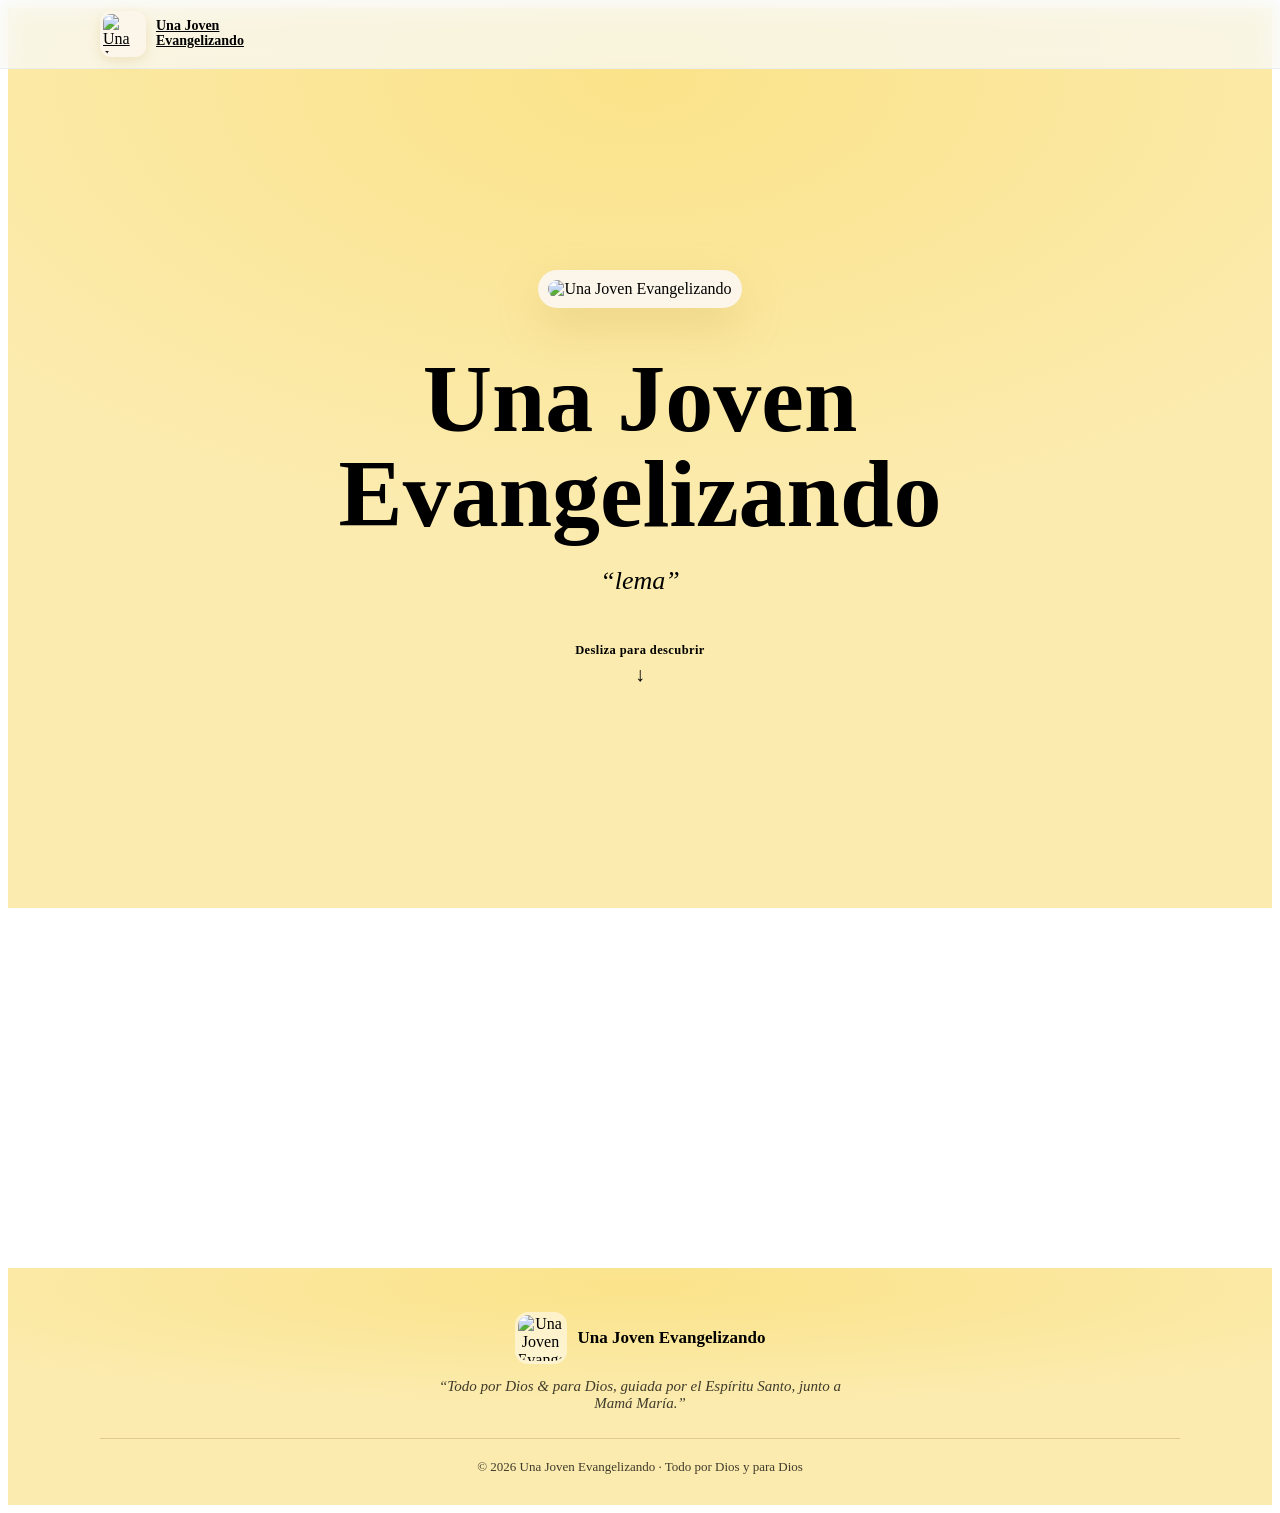
<file: src/main/resources/templates/index.html>
<!DOCTYPE html>
<html lang="es" xmlns:th="http://www.thymeleaf.org">
<head th:replace="~{fragments/head :: head('Una Joven Evangelizando')}"></head>
<body>

<header style="position:fixed;top:0;left:0;right:0;z-index:60;background:rgba(248,250,251,0.72);backdrop-filter:blur(10px);border-bottom:1px solid rgba(227,236,241,0.7);">
    <div style="max-width:1080px;margin:0 auto;padding:11px 20px;display:flex;align-items:center;justify-content:space-between;gap:12px;">
        <a href="#top" style="display:flex;align-items:center;gap:10px;color:var(--c-tinta);">
            <img th:src="@{/assets/logo-t.png}" alt="Una Joven Evangelizando" style="width:40px;height:40px;border-radius:11px;object-fit:contain;padding:3px;background:#FBF6E9;box-shadow:0 4px 12px rgba(201,162,75,0.22);"/>
            <span style="font-weight:700;font-size:14px;line-height:1.05;">Una Joven<br/><span style="color:var(--c-cielo-fuerte);">Evangelizando</span></span>
        </a>
    </div>
</header>

<section id="top" data-story style="position:relative;">
    <!-- svh (con dvh de respaldo) evita que la escena se redimensione cuando el
         navegador móvil oculta o muestra su barra de direcciones. -->
    <div data-stage style="position:sticky;top:0;height:100dvh;height:100svh;overflow:hidden;background:var(--c-crema);">

        <!-- Escena 0 — Hero -->
        <div data-scene="0" style="position:absolute;inset:0;display:flex;align-items:center;justify-content:center;padding:80px 22px 40px;opacity:1;transform:translateY(0);transition:opacity .7s ease,transform .7s ease;background:radial-gradient(120% 90% at 50% 8%,#FBE38A 0%,#FBEBAE 55%);">
            <div style="position:absolute;top:-120px;left:50%;transform:translateX(-50%);width:640px;height:440px;max-width:130vw;background:radial-gradient(50% 60% at 50% 40%,var(--c-cielo-claro) 0%,rgba(228,241,248,0) 70%);animation:haloPulse 7s ease-in-out infinite;pointer-events:none;"></div>
            <div style="position:relative;max-width:760px;text-align:center;">
                <img th:src="@{/assets/logo-t.png}" alt="Una Joven Evangelizando" style="width:clamp(104px,26vw,140px);height:clamp(104px,26vw,140px);border-radius:28px;object-fit:contain;padding:10px;background:#FBF6E9;box-shadow:0 18px 44px rgba(201,162,75,0.28);margin-bottom:22px;"/>
                <div th:replace="~{fragments/social :: socialIcons}"></div>
                <h1 style="font-family:'Dancing Script',cursive;font-size:clamp(52px,13vw,96px);line-height:.98;letter-spacing:0;font-weight:700;color:var(--c-marron);margin:22px 0 0;">Una Joven<br/>Evangelizando</h1>
                <p style="font-family:'Newsreader',serif;font-style:italic;font-size:clamp(18px,4.8vw,26px);line-height:1.38;color:var(--c-dorado);margin:22px auto 0;max-width:600px;"
                   th:text="'“' + ${heroLema} + '”'">“lema”</p>
                <div style="display:flex;flex-direction:column;align-items:center;gap:5px;color:var(--c-tinta-suave);margin-top:clamp(24px,5vh,44px);">
                    <span style="font-weight:600;font-size:12.5px;letter-spacing:.4px;">Desliza para descubrir</span>
                    <span style="font-size:20px;animation:hintBounce 1.6s ease-in-out infinite;">↓</span>
                </div>
            </div>
        </div>

        <!-- Escena 1 — Videos destacados -->
        <div data-scene="1" style="position:absolute;inset:0;display:flex;align-items:center;justify-content:center;padding:78px 20px 40px;opacity:0;transform:translateY(40px);transition:opacity .7s ease,transform .7s ease;background:radial-gradient(120% 90% at 50% 8%,#FBE38A 0%,#FBEBAE 55%);">
            <div style="width:100%;max-width:1080px;text-align:center;">
                <span style="color:var(--c-dorado);font-weight:700;font-size:12.5px;letter-spacing:.6px;text-transform:uppercase;">Videos destacados</span>
                <div class="uje-grid" style="margin-top:20px;">
                    <div th:each="card : ${gridVideos}" style="text-align:left;">
                        <div class="uje-thumb" th:attr="data-src=${card.embedUrl},data-watch=${card.watchUrl}"
                             th:style="'position:relative;width:100%;aspect-ratio:16/9;border-radius:16px;overflow:hidden;box-shadow:0 16px 40px rgba(107,68,35,0.18);cursor:pointer;background-image:url(' + ${card.thumbnailUrl} + ');'">
                            <span class="uje-play" style="position:absolute;top:50%;left:50%;transform:translate(-50%,-50%);z-index:2;border-radius:50%;background:rgba(255,255,255,0.94);display:flex;align-items:center;justify-content:center;box-shadow:0 10px 24px rgba(0,0,0,0.25);">
                                <span style="width:0;height:0;border-top:10px solid transparent;border-bottom:10px solid transparent;border-left:16px solid var(--c-marron);margin-left:4px;"></span>
                            </span>
                        </div>
                        <h3 class="uje-card-title" th:text="${card.titulo}">Título</h3>
                        <span class="uje-card-meta" th:text="${card.meta}">meta</span>
                    </div>
                    <div th:if="${#lists.isEmpty(gridVideos)}" class="uje-empty">
                        Pronto encontrarás aquí los videos más recientes.
                    </div>
                </div>
            </div>
        </div>

        <!-- Escena 2 — Acerca de mí -->
        <div data-scene="2" style="position:absolute;inset:0;display:flex;align-items:center;justify-content:center;padding:80px 24px;opacity:0;transform:translateY(40px);transition:opacity .7s ease,transform .7s ease;background:radial-gradient(120% 90% at 50% 8%,#FBE38A 0%,#FBEBAE 55%);">
            <div style="max-width:680px;text-align:center;">
                <span style="color:var(--c-dorado);font-weight:700;font-size:13px;letter-spacing:.6px;text-transform:uppercase;">Acerca de mí</span>
                <p style="font-size:clamp(20px,5vw,30px);line-height:1.5;font-weight:500;letter-spacing:-.3px;color:var(--c-marron);margin:18px auto 0;text-wrap:pretty;" th:text="${heroPresentacion}">presentación</p>
            </div>
        </div>

        <!-- Escena 3 — Lo que comparto contigo -->
        <div data-scene="3" style="position:absolute;inset:0;display:flex;align-items:center;justify-content:center;padding:80px 24px;opacity:0;transform:translateY(40px);transition:opacity .7s ease,transform .7s ease;background:radial-gradient(120% 90% at 50% 8%,#FBE38A 0%,#FBEBAE 55%);">
            <div style="max-width:760px;text-align:center;">
                <span style="color:var(--c-dorado);font-weight:700;font-size:13px;letter-spacing:.6px;text-transform:uppercase;">Lo que comparto contigo</span>
                <h2 style="font-size:clamp(26px,6vw,40px);font-weight:800;letter-spacing:-.8px;line-height:1.08;margin:12px 0 26px;color:var(--c-marron);">Contenido para tu día a día</h2>
                <div style="display:flex;flex-wrap:wrap;gap:12px;justify-content:center;">
                    <span th:each="f : ${formatos}" th:text="${f}"
                          style="background:rgba(255,255,255,0.6);border:1px solid rgba(107,68,35,0.2);color:var(--c-marron);font-weight:600;font-size:clamp(14px,3.6vw,17px);padding:11px 20px;border-radius:999px;box-shadow:0 6px 16px rgba(107,68,35,0.08);">Formato</span>
                </div>
            </div>
        </div>

        <!-- Escena 4 — Aprendamos a rezar juntos -->
        <div data-scene="4" style="position:absolute;inset:0;display:flex;align-items:center;justify-content:center;padding:80px 24px;opacity:0;transform:translateY(40px);transition:opacity .7s ease,transform .7s ease;background:radial-gradient(120% 90% at 50% 8%,#FBE38A 0%,#FBEBAE 55%);">
            <div style="width:100%;max-width:860px;text-align:center;">
                <h2 style="font-size:clamp(28px,7vw,48px);font-weight:800;letter-spacing:-1px;line-height:1.05;color:var(--c-marron);">Aprendamos a<br/>rezar juntos</h2>
                <div class="uje-grid" style="margin-top:28px;">
                    <div th:each="card : ${prayVideos}" style="text-align:left;">
                        <div class="uje-thumb" th:attr="data-src=${card.embedUrl},data-watch=${card.watchUrl}"
                             th:style="'position:relative;width:100%;aspect-ratio:16/9;border-radius:16px;overflow:hidden;box-shadow:0 16px 40px rgba(107,68,35,0.18);cursor:pointer;background-image:url(' + ${card.thumbnailUrl} + ');'">
                            <span class="uje-play" style="position:absolute;top:50%;left:50%;transform:translate(-50%,-50%);z-index:2;border-radius:50%;background:rgba(255,255,255,0.94);display:flex;align-items:center;justify-content:center;box-shadow:0 10px 24px rgba(0,0,0,0.25);">
                                <span style="width:0;height:0;border-top:10px solid transparent;border-bottom:10px solid transparent;border-left:16px solid var(--c-marron);margin-left:4px;"></span>
                            </span>
                        </div>
                        <h3 class="uje-card-title" th:text="${card.titulo}">Título</h3>
                        <span class="uje-card-meta" th:text="${card.meta}">meta</span>
                    </div>
                    <div th:if="${#lists.isEmpty(prayVideos)}" class="uje-empty">
                        Pronto encontrarás aquí videos para aprender a rezar.
                    </div>
                </div>
            </div>
        </div>

        <!-- Navegación de puntos -->
        <div class="uje-dots">
            <button th:each="d : ${dots}" th:attr="data-dot=${d}" aria-label="Ir a la escena"
                    style="width:10px;height:10px;padding:0;border:none;border-radius:50%;background:rgba(91,107,120,0.32);cursor:pointer;transition:all .3s ease;"></button>
        </div>
    </div>

    <!-- Espaciadores de scroll (uno por escena) -->
    <!-- Cada paso mide 140% de la pantalla: hay que desplazar más para cambiar de
         escena, lo que evita saltarse escenas con el impulso del scroll en celular. -->
    <div data-steps style="position:relative;margin-top:-100dvh;margin-top:-100svh;z-index:2;pointer-events:none;">
        <div th:each="d : ${dots}" th:attr="data-step=${d}" style="height:140dvh;height:140svh;"></div>
    </div>
</section>

<footer style="background:radial-gradient(120% 90% at 50% 8%,#FBE38A 0%,#FBEBAE 55%);color:var(--c-marron);padding:44px 20px 30px;">
    <div style="max-width:1080px;margin:0 auto;text-align:center;">
        <div style="display:flex;align-items:center;justify-content:center;gap:11px;">
            <img th:src="@{/assets/logo-t.png}" alt="Una Joven Evangelizando" style="width:46px;height:46px;border-radius:13px;object-fit:contain;padding:3px;background:rgba(255,255,255,0.5);"/>
            <span style="font-weight:700;font-size:17px;color:var(--c-marron);">Una Joven Evangelizando</span>
        </div>
        <p style="font-family:'Newsreader',serif;font-style:italic;color:var(--c-marron);opacity:.75;font-size:15px;margin:14px auto 24px;max-width:440px;">“Todo por Dios &amp; para Dios, guiada por el Espíritu Santo, junto a Mamá María.”</p>
        <div th:replace="~{fragments/social :: socialIcons}"></div>
        <div style="margin-top:26px;padding-top:20px;border-top:1px solid rgba(107,68,35,0.2);display:flex;flex-wrap:wrap;gap:10px;align-items:center;justify-content:center;color:var(--c-marron);font-size:13px;">
            <span style="opacity:.75;">© 2026 Una Joven Evangelizando · Todo por Dios y para Dios</span>
        </div>
    </div>
</footer>

<script th:src="@{/js/site.js}"></script>
</body>
</html>
</file>
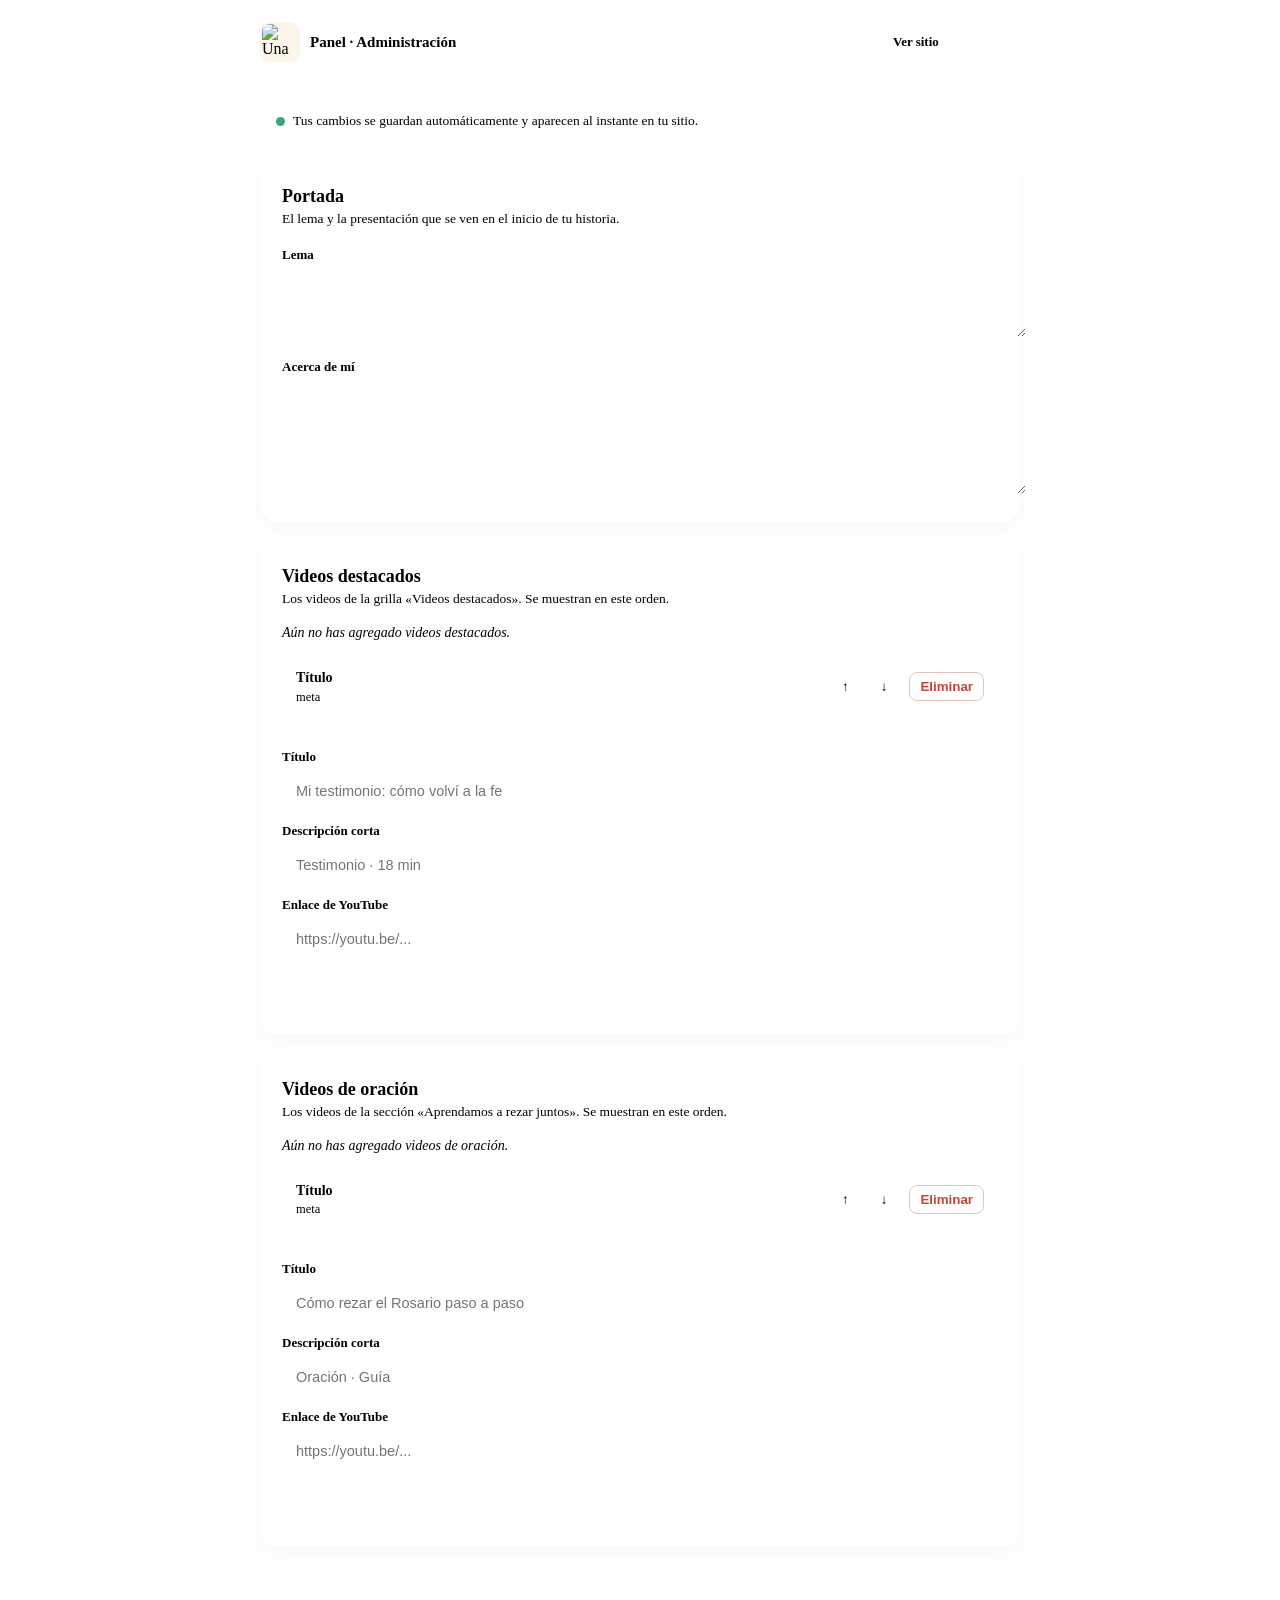
<file: src/main/resources/templates/admin/dashboard.html>
<!DOCTYPE html>
<html lang="es" xmlns:th="http://www.thymeleaf.org">
<head>
    <meta charset="UTF-8"/>
    <meta name="viewport" content="width=device-width, initial-scale=1"/>
    <title>Panel · Administración — Una Joven Evangelizando</title>
    <!-- Token CSRF para el autoguardado por fetch (T-19). -->
    <meta name="_csrf" th:content="${_csrf.token}"/>
    <meta name="_csrf_header" th:content="${_csrf.headerName}"/>
    <link rel="preconnect" href="https://fonts.googleapis.com"/>
    <link rel="preconnect" href="https://fonts.gstatic.com" crossorigin/>
    <link rel="stylesheet"
          href="https://fonts.googleapis.com/css2?family=Plus+Jakarta+Sans:wght@400;500;600;700;800&family=Newsreader:ital,opsz,wght@0,6..72,400;0,6..72,500;0,6..72,600;1,6..72,400;1,6..72,500&family=Dancing+Script:wght@600;700&display=swap"/>
    <link rel="stylesheet" th:href="@{/css/site.css}"/>
</head>
<body style="min-height:100vh;background:linear-gradient(180deg,var(--c-cielo-claro),var(--c-crema));">

<header style="background:#fff;border-bottom:1px solid var(--c-borde);">
    <div style="max-width:760px;margin:0 auto;padding:14px 20px;display:flex;align-items:center;justify-content:space-between;gap:12px;">
        <div style="display:flex;align-items:center;gap:10px;">
            <img th:src="@{/assets/logo-t.png}" alt="Una Joven Evangelizando" style="width:36px;height:36px;border-radius:10px;object-fit:contain;padding:2px;background:#FBF6E9;"/>
            <span style="font-weight:800;font-size:15px;">Panel · <span style="color:var(--c-cielo-fuerte);">Administración</span></span>
        </div>
        <div style="display:flex;gap:8px;align-items:center;">
            <a th:href="@{/}" style="background:#fff;border:1px solid var(--c-borde);color:var(--c-cielo-fuerte);font-weight:700;font-size:13px;padding:9px 15px;border-radius:999px;">Ver sitio</a>
            <form th:action="@{/admin/logout}" method="post" style="margin:0;">
                <button type="submit" style="background:var(--c-tinta);border:none;color:#fff;font-weight:700;font-size:13px;padding:9px 15px;border-radius:999px;cursor:pointer;">Salir</button>
            </form>
        </div>
    </div>
</header>

<div style="max-width:760px;margin:0 auto;padding:26px 20px 60px;">
    <!-- Banner de autoguardado + indicador de estado (lo actualiza admin.js en T-19). -->
    <div style="background:#fff;border:1px solid var(--c-borde);border-radius:12px;padding:11px 16px;color:var(--c-tinta-suave);font-size:13.5px;display:flex;align-items:center;gap:8px;margin-bottom:22px;">
        <span style="width:9px;height:9px;border-radius:50%;background:#3BA776;display:inline-block;"></span>
        <span>Tus cambios se guardan automáticamente y aparecen al instante en tu sitio.</span>
        <span data-save-status style="margin-left:auto;font-weight:700;color:#3BA776;"></span>
    </div>

    <!-- Portada -->
    <section style="background:#fff;border:1px solid var(--c-borde);border-radius:18px;padding:24px 22px;margin-bottom:20px;box-shadow:0 6px 20px rgba(38,51,63,0.04);">
        <h2 style="font-size:18px;font-weight:800;margin:0 0 4px;">Portada</h2>
        <p style="color:var(--c-tinta-suave);font-size:13.5px;margin:0 0 20px;">El lema y la presentación que se ven en el inicio de tu historia.</p>
        <label for="heroLema" style="display:block;font-weight:700;font-size:13px;margin:0 0 6px;">Lema</label>
        <textarea id="heroLema" data-field="heroLema" rows="2" th:text="${content.heroLema}"
                  style="width:100%;padding:12px 14px;border:1px solid var(--c-borde);border-radius:12px;font-size:14.5px;line-height:1.5;resize:vertical;background:var(--c-crema);color:var(--c-tinta);margin-bottom:18px;"></textarea>
        <label for="heroPresentacion" style="display:block;font-weight:700;font-size:13px;margin:0 0 6px;">Acerca de mí</label>
        <textarea id="heroPresentacion" data-field="heroPresentacion" rows="4" th:text="${content.heroPresentacion}"
                  style="width:100%;padding:12px 14px;border:1px solid var(--c-borde);border-radius:12px;font-size:14.5px;line-height:1.55;resize:vertical;background:var(--c-crema);color:var(--c-tinta);"></textarea>
    </section>

    <!-- Videos destacados (escena 1) — CRUD curado por la admin. -->
    <section style="background:#fff;border:1px solid var(--c-borde);border-radius:18px;padding:24px 22px;margin-bottom:20px;box-shadow:0 6px 20px rgba(38,51,63,0.04);">
        <h2 style="font-size:18px;font-weight:800;margin:0 0 4px;">Videos destacados</h2>
        <p style="color:var(--c-tinta-suave);font-size:13.5px;margin:0 0 18px;">Los videos de la grilla «Videos destacados». Se muestran en este orden.</p>

        <div th:if="${#lists.isEmpty(featuredVideos)}" style="color:var(--c-tinta-suave);font-size:14px;font-style:italic;margin-bottom:16px;">
            Aún no has agregado videos destacados.
        </div>
        <div th:each="video : ${featuredVideos}"
             style="display:flex;align-items:center;gap:12px;padding:12px 14px;border:1px solid var(--c-borde);border-radius:12px;margin-bottom:10px;background:var(--c-crema);">
            <div style="flex:1;min-width:0;">
                <div style="font-weight:700;font-size:14px;line-height:1.3;" th:text="${video.title}">Título</div>
                <div style="color:var(--c-tinta-suave);font-size:12.5px;margin-top:2px;" th:text="${video.meta}">meta</div>
            </div>
            <form th:action="@{/admin/featured/move}" method="post" style="margin:0;">
                <input type="hidden" name="id" th:value="${video.id}"/>
                <input type="hidden" name="direction" value="up"/>
                <button type="submit" title="Subir" style="border:1px solid var(--c-borde);background:#fff;border-radius:8px;padding:6px 10px;cursor:pointer;">↑</button>
            </form>
            <form th:action="@{/admin/featured/move}" method="post" style="margin:0;">
                <input type="hidden" name="id" th:value="${video.id}"/>
                <input type="hidden" name="direction" value="down"/>
                <button type="submit" title="Bajar" style="border:1px solid var(--c-borde);background:#fff;border-radius:8px;padding:6px 10px;cursor:pointer;">↓</button>
            </form>
            <form th:action="@{/admin/featured/delete}" method="post" style="margin:0;">
                <input type="hidden" name="id" th:value="${video.id}"/>
                <button type="submit" title="Eliminar" style="border:1px solid #E7C4C0;background:#fff;color:#C0453B;border-radius:8px;padding:6px 10px;cursor:pointer;font-weight:700;">Eliminar</button>
            </form>
        </div>

        <form th:action="@{/admin/featured/add}" method="post" style="margin-top:16px;border-top:1px solid var(--c-borde);padding-top:16px;">
            <label for="featuredTitle" style="display:block;font-weight:700;font-size:13px;margin:0 0 6px;">Título</label>
            <input id="featuredTitle" name="title" type="text" required placeholder="Mi testimonio: cómo volví a la fe"
                   style="width:100%;padding:12px 14px;border:1px solid var(--c-borde);border-radius:12px;font-size:14.5px;background:var(--c-crema);color:var(--c-tinta);margin-bottom:12px;"/>
            <label for="featuredMeta" style="display:block;font-weight:700;font-size:13px;margin:0 0 6px;">Descripción corta</label>
            <input id="featuredMeta" name="meta" type="text" placeholder="Testimonio · 18 min"
                   style="width:100%;padding:12px 14px;border:1px solid var(--c-borde);border-radius:12px;font-size:14.5px;background:var(--c-crema);color:var(--c-tinta);margin-bottom:12px;"/>
            <label for="featuredUrl" style="display:block;font-weight:700;font-size:13px;margin:0 0 6px;">Enlace de YouTube</label>
            <input id="featuredUrl" name="url" type="text" required placeholder="https://youtu.be/..."
                   style="width:100%;padding:12px 14px;border:1px solid var(--c-borde);border-radius:12px;font-size:14.5px;background:var(--c-crema);color:var(--c-tinta);margin-bottom:14px;"/>
            <button type="submit" style="background:var(--c-cielo-fuerte);color:#fff;font-weight:700;font-size:14px;padding:11px 18px;border:none;border-radius:10px;cursor:pointer;">Agregar video</button>
        </form>
    </section>

    <!-- Videos de oración (escena 4) — CRUD curado por la admin (decisión G). -->
    <section style="background:#fff;border:1px solid var(--c-borde);border-radius:18px;padding:24px 22px;margin-top:20px;box-shadow:0 6px 20px rgba(38,51,63,0.04);">
        <h2 style="font-size:18px;font-weight:800;margin:0 0 4px;">Videos de oración</h2>
        <p style="color:var(--c-tinta-suave);font-size:13.5px;margin:0 0 18px;">Los videos de la sección «Aprendamos a rezar juntos». Se muestran en este orden.</p>

        <!-- Lista actual con reordenar / eliminar. -->
        <div th:if="${#lists.isEmpty(prayerVideos)}" style="color:var(--c-tinta-suave);font-size:14px;font-style:italic;margin-bottom:16px;">
            Aún no has agregado videos de oración.
        </div>
        <div th:each="video : ${prayerVideos}"
             style="display:flex;align-items:center;gap:12px;padding:12px 14px;border:1px solid var(--c-borde);border-radius:12px;margin-bottom:10px;background:var(--c-crema);">
            <div style="flex:1;min-width:0;">
                <div style="font-weight:700;font-size:14px;line-height:1.3;" th:text="${video.title}">Título</div>
                <div style="color:var(--c-tinta-suave);font-size:12.5px;margin-top:2px;" th:text="${video.meta}">meta</div>
            </div>
            <form th:action="@{/admin/prayer/move}" method="post" style="margin:0;">
                <input type="hidden" name="id" th:value="${video.id}"/>
                <input type="hidden" name="direction" value="up"/>
                <button type="submit" title="Subir" style="border:1px solid var(--c-borde);background:#fff;border-radius:8px;padding:6px 10px;cursor:pointer;">↑</button>
            </form>
            <form th:action="@{/admin/prayer/move}" method="post" style="margin:0;">
                <input type="hidden" name="id" th:value="${video.id}"/>
                <input type="hidden" name="direction" value="down"/>
                <button type="submit" title="Bajar" style="border:1px solid var(--c-borde);background:#fff;border-radius:8px;padding:6px 10px;cursor:pointer;">↓</button>
            </form>
            <form th:action="@{/admin/prayer/delete}" method="post" style="margin:0;">
                <input type="hidden" name="id" th:value="${video.id}"/>
                <button type="submit" title="Eliminar" style="border:1px solid #E7C4C0;background:#fff;color:#C0453B;border-radius:8px;padding:6px 10px;cursor:pointer;font-weight:700;">Eliminar</button>
            </form>
        </div>

        <!-- Alta de un nuevo video de oración. -->
        <form th:action="@{/admin/prayer/add}" method="post" style="margin-top:16px;border-top:1px solid var(--c-borde);padding-top:16px;">
            <label for="prayerTitle" style="display:block;font-weight:700;font-size:13px;margin:0 0 6px;">Título</label>
            <input id="prayerTitle" name="title" type="text" required placeholder="Cómo rezar el Rosario paso a paso"
                   style="width:100%;padding:12px 14px;border:1px solid var(--c-borde);border-radius:12px;font-size:14.5px;background:var(--c-crema);color:var(--c-tinta);margin-bottom:12px;"/>
            <label for="prayerMeta" style="display:block;font-weight:700;font-size:13px;margin:0 0 6px;">Descripción corta</label>
            <input id="prayerMeta" name="meta" type="text" placeholder="Oración · Guía"
                   style="width:100%;padding:12px 14px;border:1px solid var(--c-borde);border-radius:12px;font-size:14.5px;background:var(--c-crema);color:var(--c-tinta);margin-bottom:12px;"/>
            <label for="prayerUrl" style="display:block;font-weight:700;font-size:13px;margin:0 0 6px;">Enlace de YouTube</label>
            <input id="prayerUrl" name="url" type="text" required placeholder="https://youtu.be/..."
                   style="width:100%;padding:12px 14px;border:1px solid var(--c-borde);border-radius:12px;font-size:14.5px;background:var(--c-crema);color:var(--c-tinta);margin-bottom:14px;"/>
            <button type="submit" style="background:var(--c-cielo-fuerte);color:#fff;font-weight:700;font-size:14px;padding:11px 18px;border:none;border-radius:10px;cursor:pointer;">Agregar video</button>
        </form>
    </section>
</div>

<script th:src="@{/js/admin.js}"></script>
</body>
</html>
</file>
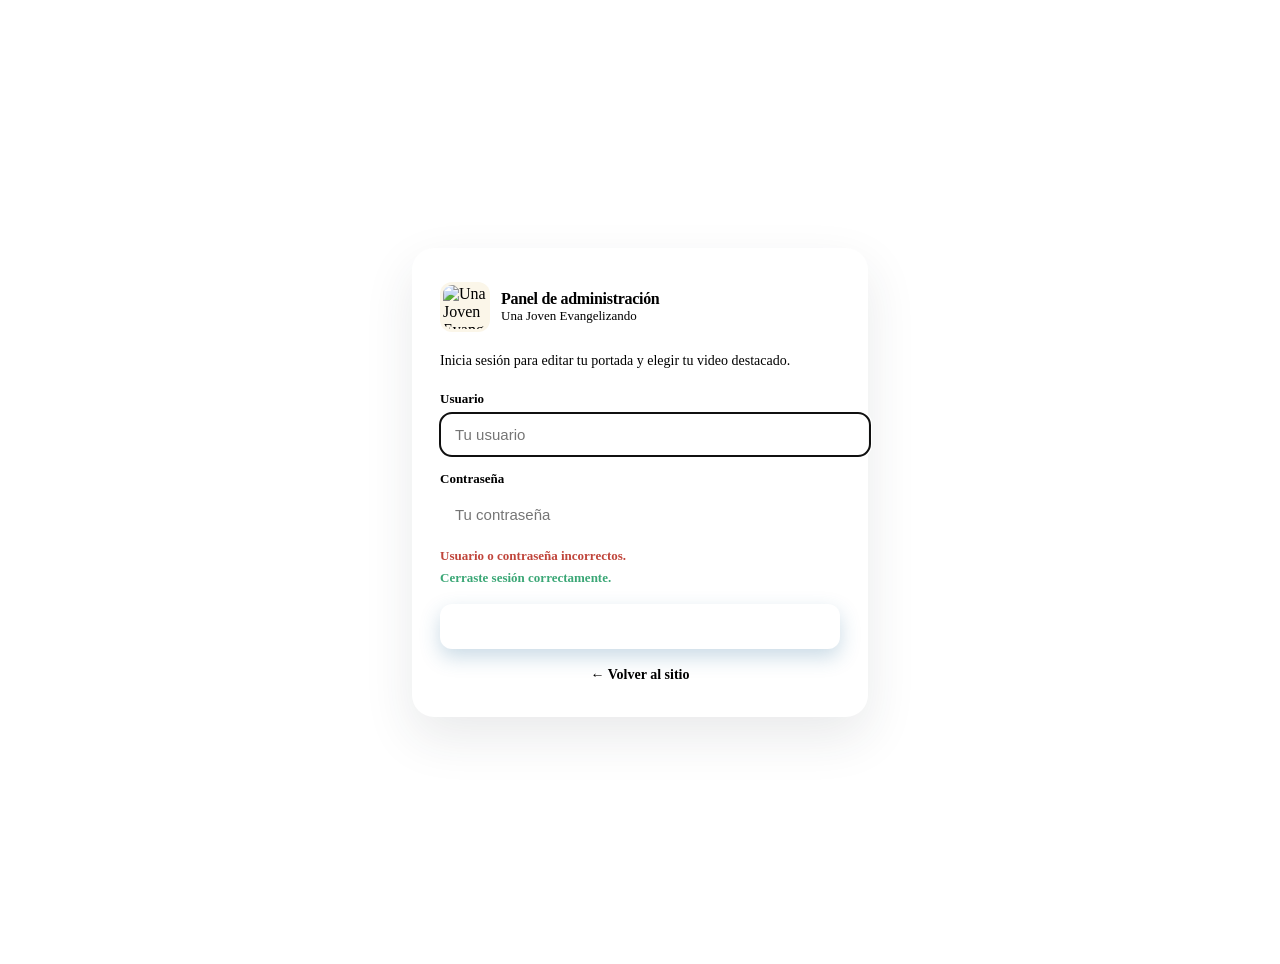
<file: src/main/resources/templates/admin/login.html>
<!DOCTYPE html>
<html lang="es" xmlns:th="http://www.thymeleaf.org">
<head th:replace="~{fragments/head :: head('Panel de administración — Una Joven Evangelizando')}"></head>
<body style="min-height:100vh;background:linear-gradient(180deg,var(--c-cielo-claro),var(--c-crema));">
<!-- Login del panel. Sin caja de pista de credenciales (decisión E): las
     credenciales reales viven en variables de entorno, no en una página servida. -->
<div style="min-height:100vh;display:flex;align-items:center;justify-content:center;padding:24px;">
    <form th:action="@{/admin/login}" method="post"
          style="width:100%;max-width:400px;background:#fff;border:1px solid var(--c-borde);border-radius:22px;padding:34px 28px;box-shadow:0 20px 50px rgba(38,51,63,0.1);">
        <div style="display:flex;align-items:center;gap:11px;margin-bottom:18px;">
            <img th:src="@{/assets/logo-t.png}" alt="Una Joven Evangelizando" style="width:44px;height:44px;border-radius:12px;object-fit:contain;padding:3px;background:#FBF6E9;"/>
            <div>
                <div style="font-weight:800;font-size:16px;letter-spacing:-.3px;">Panel de administración</div>
                <div style="color:var(--c-tinta-suave);font-size:13px;">Una Joven Evangelizando</div>
            </div>
        </div>
        <p style="color:var(--c-tinta-suave);font-size:14px;line-height:1.5;margin:0 0 20px;">Inicia sesión para editar tu portada y elegir tu video destacado.</p>

        <label for="username" style="display:block;font-weight:700;font-size:13px;margin:0 0 6px;">Usuario</label>
        <input id="username" name="username" type="text" placeholder="Tu usuario" autocomplete="username" required autofocus
               style="width:100%;padding:13px 15px;border:1px solid var(--c-borde);border-radius:12px;font-size:15px;margin-bottom:15px;background:var(--c-crema);color:var(--c-tinta);"/>

        <label for="password" style="display:block;font-weight:700;font-size:13px;margin:0 0 6px;">Contraseña</label>
        <input id="password" name="password" type="password" placeholder="Tu contraseña" autocomplete="current-password" required
               style="width:100%;padding:13px 15px;border:1px solid var(--c-borde);border-radius:12px;font-size:15px;margin-bottom:6px;background:var(--c-crema);color:var(--c-tinta);"/>

        <p th:if="${param.error}" style="color:#C0453B;font-size:13px;font-weight:600;margin:6px 0 0;">
            Usuario o contraseña incorrectos.
        </p>
        <p th:if="${param.logout}" style="color:#3BA776;font-size:13px;font-weight:600;margin:6px 0 0;">
            Cerraste sesión correctamente.
        </p>

        <button type="submit"
                style="width:100%;margin-top:18px;background:var(--c-cielo-fuerte);color:#fff;font-weight:700;font-size:15px;padding:14px;border:none;border-radius:12px;cursor:pointer;box-shadow:0 8px 20px rgba(44,110,155,0.25);">
            Entrar
        </button>

        <div style="text-align:center;margin-top:16px;">
            <a th:href="@{/}" style="color:var(--c-tinta-suave);font-weight:600;font-size:14px;">&larr; Volver al sitio</a>
        </div>
    </form>
</div>
</body>
</html>
</file>
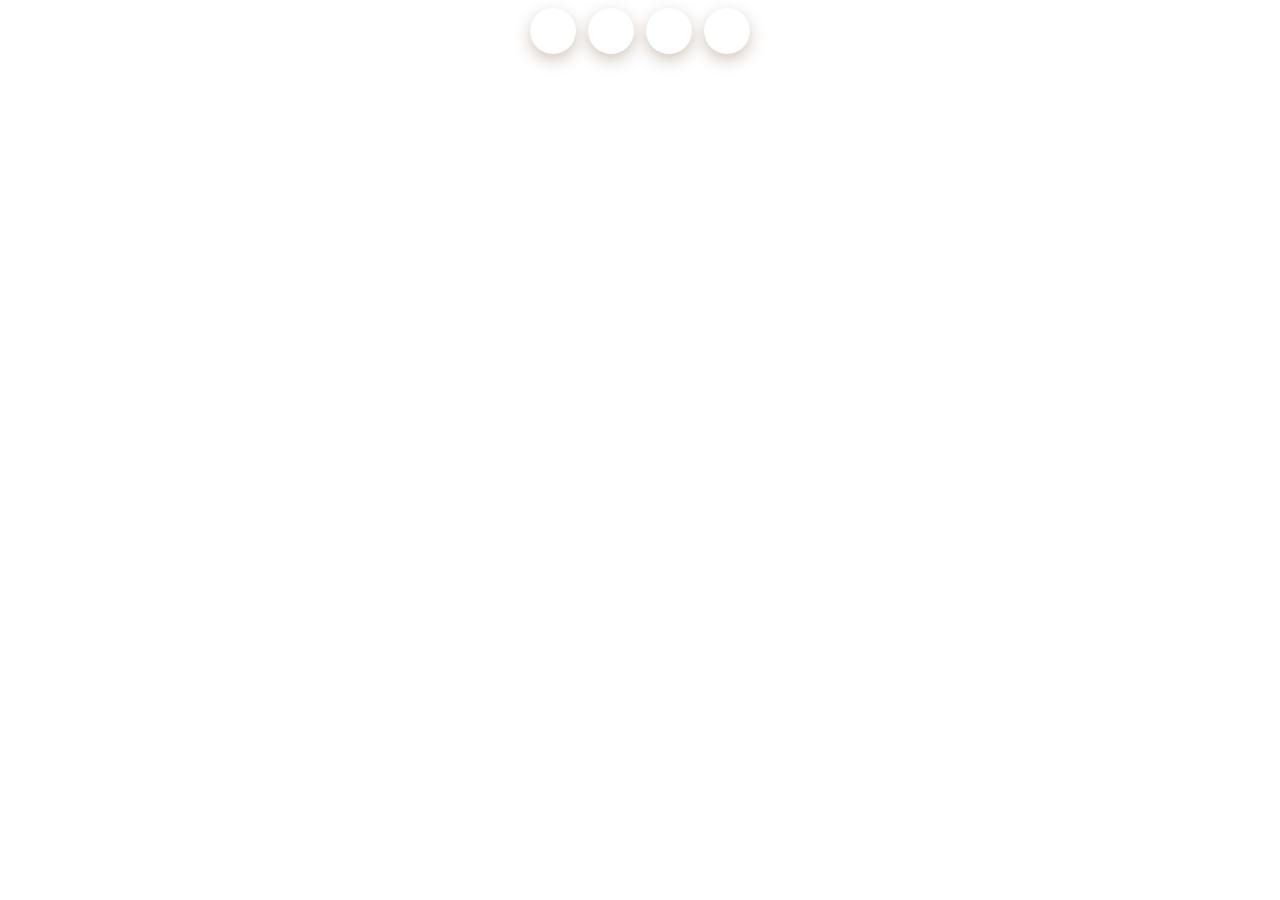
<file: src/main/resources/templates/fragments/social.html>
<!DOCTYPE html>
<html lang="es" xmlns:th="http://www.thymeleaf.org">
<body>
<!-- Fila reutilizable de 4 iconos sociales (hero y footer). Los SVG son verbatim
     del diseño; las URLs vienen de configuración (${social.*}). Decisión H:
     incluye Facebook. -->
<div th:fragment="socialIcons" style="display:flex;gap:12px;justify-content:center;">
    <a th:href="${social.youtube}" aria-label="YouTube" target="_blank" rel="noopener"
       style="display:flex;align-items:center;justify-content:center;width:46px;height:46px;border-radius:999px;background:var(--c-marron);box-shadow:0 6px 16px rgba(107,68,35,0.3);">
        <svg width="24" height="24" viewBox="0 0 24 24" fill="#fff"><path d="M23.5 6.2a3 3 0 0 0-2.1-2.1C19.5 3.6 12 3.6 12 3.6s-7.5 0-9.4.5A3 3 0 0 0 .5 6.2 31.4 31.4 0 0 0 0 12a31.4 31.4 0 0 0 .5 5.8 3 3 0 0 0 2.1 2.1c1.9.5 9.4.5 9.4.5s7.5 0 9.4-.5a3 3 0 0 0 2.1-2.1A31.4 31.4 0 0 0 24 12a31.4 31.4 0 0 0-.5-5.8zM9.6 15.6V8.4l6.2 3.6z"/></svg>
    </a>
    <a th:href="${social.instagram}" aria-label="Instagram" target="_blank" rel="noopener"
       style="display:flex;align-items:center;justify-content:center;width:46px;height:46px;border-radius:999px;background:var(--c-marron);box-shadow:0 6px 16px rgba(107,68,35,0.3);">
        <svg width="22" height="22" viewBox="0 0 24 24" fill="none" stroke="#fff" stroke-width="2"><rect x="2" y="2" width="20" height="20" rx="5.5"/><circle cx="12" cy="12" r="4.5"/><circle cx="17.6" cy="6.4" r="1.3" fill="#fff" stroke="none"/></svg>
    </a>
    <a th:href="${social.tiktok}" aria-label="TikTok" target="_blank" rel="noopener"
       style="display:flex;align-items:center;justify-content:center;width:46px;height:46px;border-radius:999px;background:var(--c-marron);box-shadow:0 6px 16px rgba(107,68,35,0.3);">
        <svg width="22" height="22" viewBox="0 0 24 24" fill="#fff"><path d="M16.5 2h-3v13.2a2.4 2.4 0 1 1-2-2.36V9.7a5.6 5.6 0 1 0 5 5.56V8.9a6.6 6.6 0 0 0 3.9 1.27V7.1a3.7 3.7 0 0 1-3.9-3.5V2z"/></svg>
    </a>
    <a th:href="${social.facebook}" aria-label="Facebook" target="_blank" rel="noopener"
       style="display:flex;align-items:center;justify-content:center;width:46px;height:46px;border-radius:999px;background:var(--c-marron);box-shadow:0 6px 16px rgba(107,68,35,0.3);">
        <svg width="22" height="22" viewBox="0 0 24 24" fill="#fff"><path d="M14 8.5V6.8c0-.8.2-1.3 1.4-1.3H17V2.6c-.3 0-1.2-.1-2.3-.1-2.3 0-3.9 1.4-3.9 4v2H8.3v3.1H10.8V22H14v-8.4h2.4l.4-3.1H14z"/></svg>
    </a>
</div>
</body>
</html>
</file>
